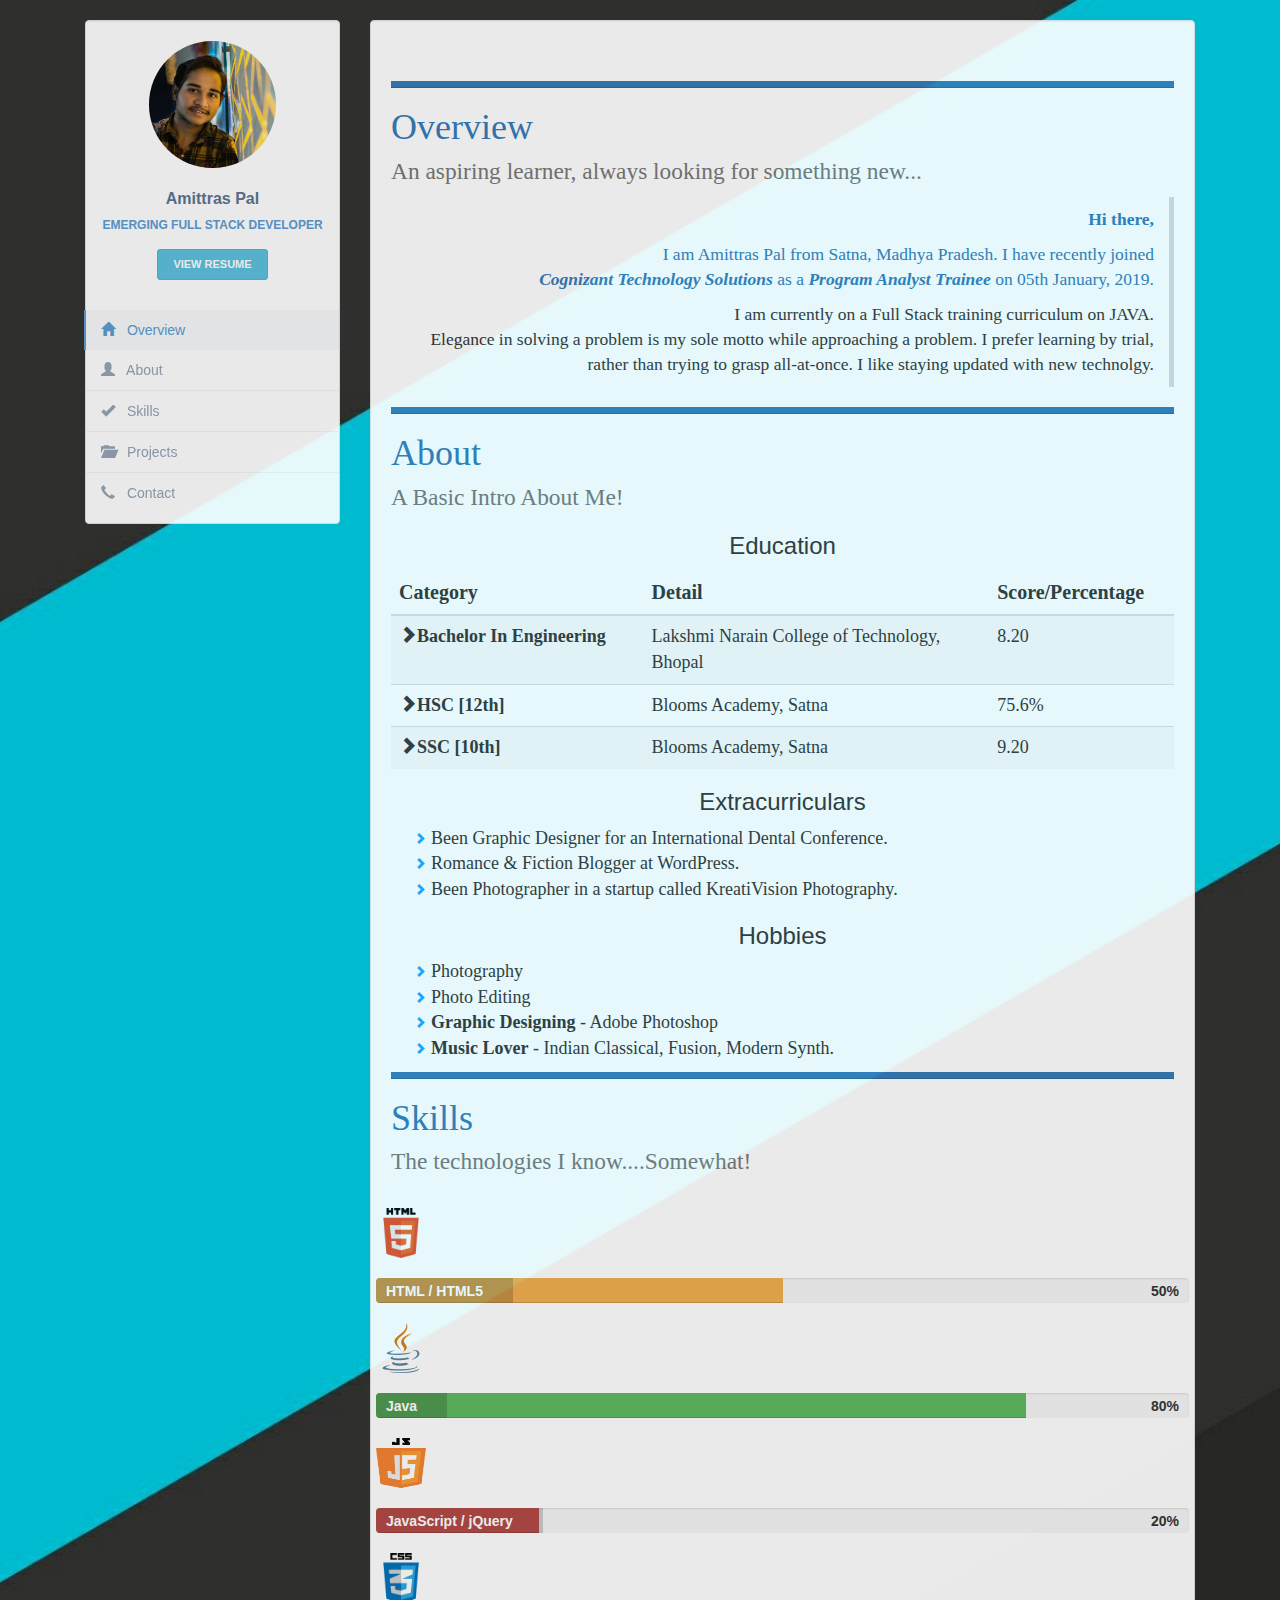
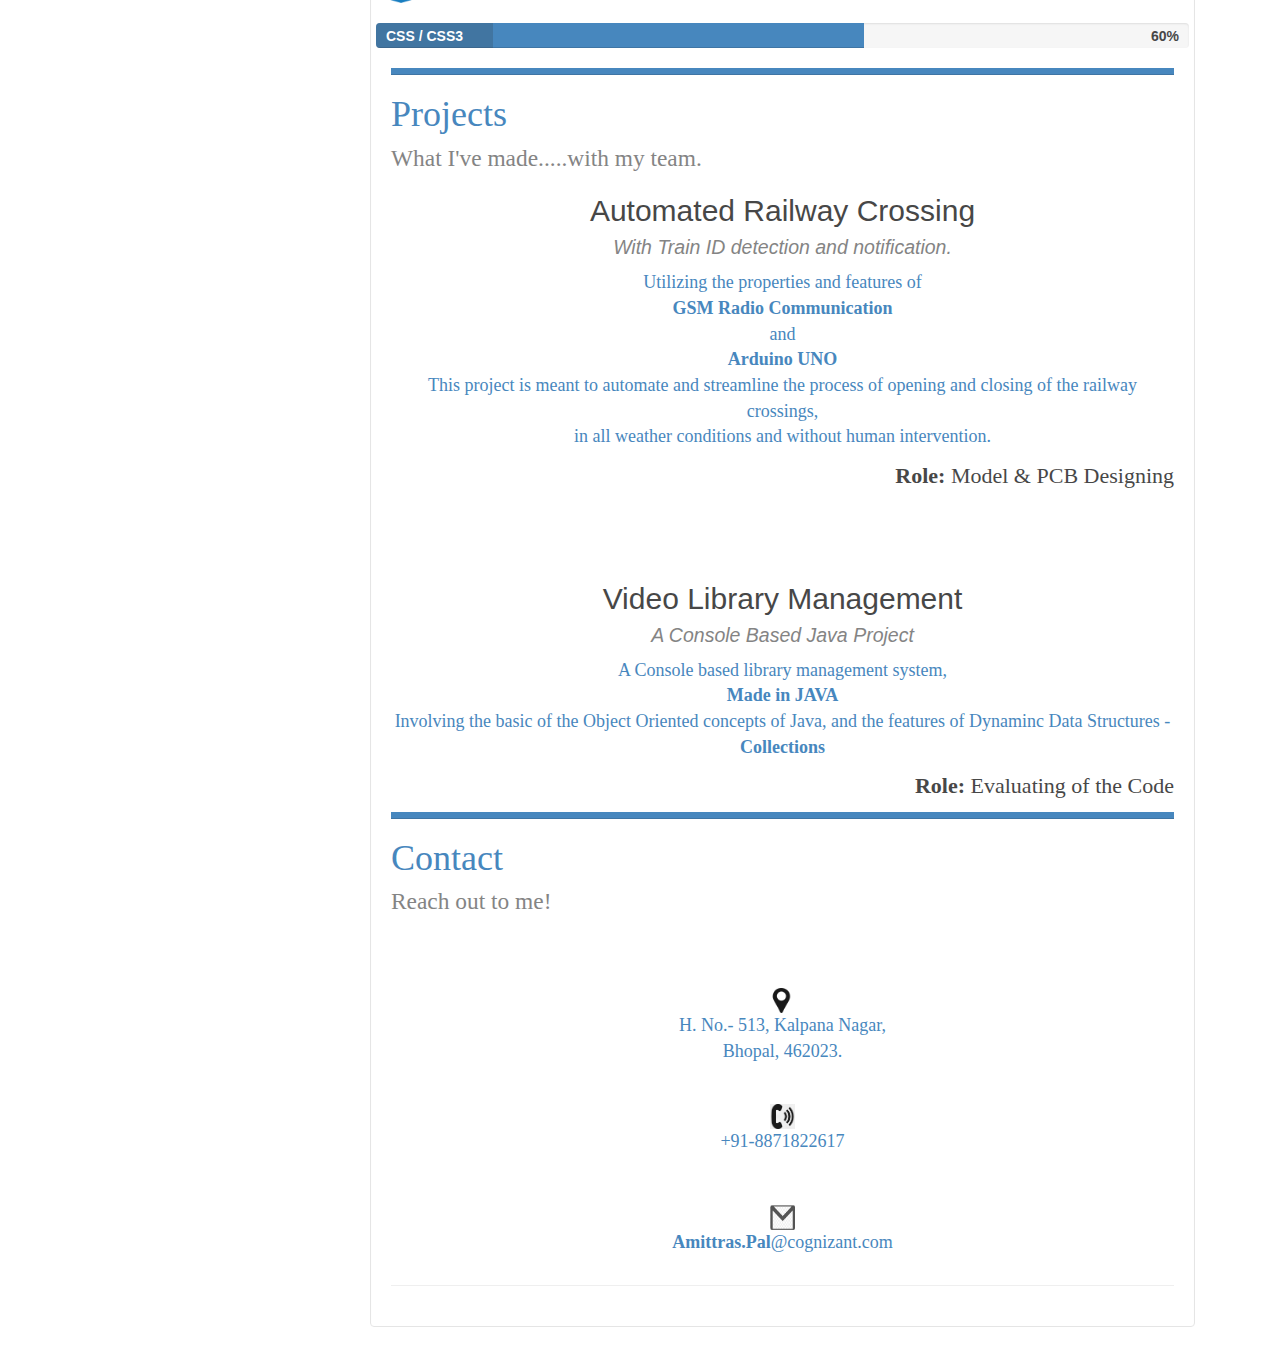
<file: index.html>
<!DOCTYPE html>
<html lang="en">
<head>
  <title>Amittras Pal</title>
  <meta charset="utf-8">
  <meta name="viewport" content="width=device-width, initial-scale=1">
  <link rel="stylesheet" href="https://maxcdn.bootstrapcdn.com/bootstrap/3.4.0/css/bootstrap.min.css">
  <link rel="stylesheet" href="./style/style.css" type="text/css">
  <script src="https://ajax.googleapis.com/ajax/libs/jquery/3.3.1/jquery.min.js"></script>
  <script src="https://maxcdn.bootstrapcdn.com/bootstrap/3.4.0/js/bootstrap.min.js"></script>
</head>

<body>
    <div class="container">
        <div class="row profile">
            <div class="col-md-3 prof sticky">
                <div class="profile-sidebar well">
                    <!-- SIDEBAR USERPIC -->
                    <div class="profile-userpic">
                        <img src="./images/logo.jpg" class="img-responsive" alt="">
                    </div>
                    <!-- END SIDEBAR USERPIC -->
                    <!-- SIDEBAR USER TITLE -->
                    <div class="profile-usertitle">
                        <div class="profile-usertitle-name">
                            Amittras Pal
                        </div>
                        <div class="profile-usertitle-job">
                            Emerging Full Stack Developer
                        </div>
                    </div>
                    <!-- END SIDEBAR USER TITLE -->
                    <!-- SIDEBAR BUTTONS -->
                    <div class="profile-userbuttons">
                        <a href="./CV.pdf" target="_blank">
                            <button type="button" class="btn btn-info btn-sm">View Resume</button>
                        </a>
                    </div>
                    <!-- END SIDEBAR BUTTONS -->
                    <!-- SIDEBAR MENU -->
                    <div class="profile-usermenu">
                        <ul class="nav">
                            <li class="active">
                                <a href="#overview">
                                <i class="glyphicon glyphicon-home"></i>
                                Overview</a>
                            </li>
                            <li>
                                <a href="#about">
                                <i class="glyphicon glyphicon-user"></i>
                                About</a>
                            </li>
                            <li>
                                <a href="#skills">
                                <i class="glyphicon glyphicon-ok"></i>
                                Skills</a>
                            </li>
                            <li>
                                <a href="#projects">
                                <i class="glyphicon glyphicon-folder-open"></i>
                                        Projects</a>
                            </li>
                            <li>
                                <a href="#contact">
                                <i class="glyphicon glyphicon-earphone"></i>
                                Contact</a>
                            </li>
                        </ul>
                    </div>
                    <!-- END MENU -->
                </div>
            </div>


            <div class="col-md-9 prof">
                <div class="profile-content well">
                    <div class="page-header">
                        <div class="progress1">
                            <div class="progress-bar" role="progressbar" style="width: 100%" aria-valuenow="100" aria-valuemin="0" aria-valuemax="100"></div>
                        </div>
                        <h1 class="text-primary" style="font-family: 'Calibri'"><a name="overview"></a>Overview<br><small>An aspiring learner, always looking for something new...</small></h1>
                        <blockquote class="blockquote-reverse">
                            <p class="text-primary" style="font-family: 'Calibri'"><b>Hi there,</b></p>
                            <p class="text-primary" style="font-family: 'Calibri'">I am Amittras Pal from Satna, Madhya Pradesh. I have recently joined<br> <i><b>Cognizant Technology Solutions </b></i>as a <i><b>Program Analyst Trainee</b></i> on 05th January, 2019.
                            </p>
                            <p class="text-basic" style="font-family: 'Calibri'">I am currently on a Full Stack training curriculum on JAVA.<br>Elegance in solving a problem is my sole motto while approaching a problem. I prefer learning by trial, rather than trying to grasp all-at-once. I like staying updated with new technolgy.
                            </p>
                        </blockquote>
                        
                        <div class="progress1">
                            <div class="progress-bar" role="progressbar" style="width: 100%" aria-valuenow="100" aria-valuemin="0" aria-valuemax="100"></div>
                        </div>
                        <h1 class="text-primary" style="font-family: 'Calibri'"><a name="about"></a>About<br><small>A Basic Intro About Me!</small></h1> 

                        <h3 align="middle">Education</h3>
                        <table class="table table-striped">
                            <thead>
                                <tr>
                                    <th style="font-family: 'Calibri'; font-size: 20px">Category</th>
                                    <th style="font-family: 'Calibri'; font-size: 20px">Detail</th>
                                    <th style="font-family: 'Calibri'; font-size: 20px">Score/Percentage</th>
                                </tr>
                            </thead>
                            <tr>
                                <td style="font-family: 'Calibri'; font-size: 18px"><b><i class="glyphicon glyphicon-chevron-right"></i>Bachelor In Engineering</td>
                                <td style="font-family: 'Calibri'; font-size: 18px">Lakshmi Narain College of Technology, <br>Bhopal</td>
                                <td style="font-family: 'Calibri'; font-size: 18px">8.20</td>
                            </tr>
                            <tr>
                                <td style="font-family: 'Calibri'; font-size: 18px"><b><i class="glyphicon glyphicon-chevron-right"></i>HSC [12th]</td>
                                <td style="font-family: 'Calibri'; font-size: 18px">Blooms Academy, Satna</td>
                                <td style="font-family: 'Calibri'; font-size: 18px">75.6%</td>
                            </tr>
                            <tr>
                                <td style="font-family: 'Calibri'; font-size: 18px"><b><i class="glyphicon glyphicon-chevron-right"></i>SSC [10th]</td>
                                <td style="font-family: 'Calibri'; font-size: 18px">Blooms Academy, Satna</td>
                                <td style="font-family: 'Calibri'; font-size: 18px">9.20</td>
                            </tr>
                        </table>

                        <h3 align="middle">Extracurriculars</h3>
                        <ul class="custom-bullet">
                            <li style="font-family: 'Calibri'; font-size: 18px">Been Graphic Designer for an International Dental Conference.</li>
                            <li style="font-family: 'Calibri'; font-size: 18px">Romance & Fiction Blogger at WordPress.</li>
                            <li style="font-family: 'Calibri'; font-size: 18px">Been Photographer in a startup called KreatiVision Photography.</li>
                        </ul>

                        <h3 align="middle">Hobbies</h3>
                        <ul class="custom-bullet">
                            <li style="font-family: 'Calibri'; font-size: 18px">Photography</li>
                            <li style="font-family: 'Calibri'; font-size: 18px">Photo Editing</li>
                            <li style="font-family: 'Calibri'; font-size: 18px"><b>Graphic Designing</b> - Adobe Photoshop</li>
                            <li style="font-family: 'Calibri'; font-size: 18px"><b>Music Lover</b> - Indian Classical, Fusion, Modern Synth.</li>
                        </ul>
                        

                        <div class="progress1">
                            <div class="progress-bar" role="progressbar" style="width: 100%" aria-valuenow="100" aria-valuemin="0" aria-valuemax="100"></div>
                        </div>
                        <h1 class="text-primary" style="font-family: 'Calibri'"><a name="skills"></a>Skills<br><small>The technologies I know....Somewhat!</small></h1>
                        <br>
                        <div class="row" width="80%"> 
                                <img src="./images/html.png" width="50px" height="50px"><br><br>                  
                                <div class="progress">
                                    <div class="progress-bar progress-bar-warning" role="progressbar" aria-valuenow="50" aria-valuemin="0" aria-valuemax="100" style="width: 50%;">
                                        <span class="sr-only">50% Complete</span>
                                    </div>
                                    <span class="progress-type">HTML / HTML5</span>
                                    <span class="progress-completed">50%</span>
                                </div>

                                <img src="./images/java.png" width="50px" height="50px"><br><br>  
                                <div class="progress">
                                    <div class="progress-bar progress-bar-success" role="progressbar" aria-valuenow="80" aria-valuemin="0" aria-valuemax="100" style="width: 80%">
                                        <span class="sr-only">80% Complete (info)</span>
                                    </div>
                                    <span class="progress-type">Java</span>
                                    <span class="progress-completed">80%</span>
                                </div>

                                <img src="./images/js.png" width="50px" height="50px"><br><br>  
                                <div class="progress">
                                    <div class="progress-bar progress-bar-danger" role="progressbar" aria-valuenow="20" aria-valuemin="0" aria-valuemax="100" style="width: 20%">
                                        <span class="sr-only">20% Complete (danger)</span>
                                    </div>
                                    <span class="progress-type">JavaScript / jQuery</span>
                                    <span class="progress-completed">20%</span>
                                </div>

                                <img src="./images/css3.png" width="50px" height="50px"><br><br> 
                                <div class="progress">
                                    <div class="progress-bar progress-bar" role="progressbar" aria-valuenow="60" aria-valuemin="0" aria-valuemax="100" style="width: 60%">
                                        <span class="sr-only">60% Complete (warning)</span>
                                    </div>
                                    <span class="progress-type">CSS / CSS3</span>
                                    <span class="progress-completed">60%</span>
                                </div> 
                        </div>

                        <div class="progress1">
                            <div class="progress-bar" role="progressbar" style="width: 100%" aria-valuenow="100" aria-valuemin="0" aria-valuemax="100"></div>
                        </div>
                        <h1 class="text-primary" style="font-family: 'Calibri'"><a name="projects"></a>Projects<br><small>What I've made.....with my team.</small></h1>
                        <h2 align="middle">Automated Railway Crossing<br><small><i>With Train ID detection and notification.</i></small></h2>
                        <p class="text-primary" style="font-family: 'Calibri'; font-size: 18px" align="middle">Utilizing the properties and features of <br><b>GSM Radio Communication</b><br>and<br>
                            <b>Arduino UNO</b><br>This project is meant to automate and streamline the process of opening and closing of the railway crossings,<br>
                        in all weather conditions and without human intervention.</p>
                        <p class="text-dark" style="font-family: 'Calibri'; font-size: 22px" align="right"><b>Role: </b>Model & PCB Designing</p>
                            <br><br><br>
                        <h2 align="middle">Video Library Management<br><small><i>A Console Based Java Project</i></small></h2>
                        <p class="text-primary" style="font-family: 'Calibri'; font-size: 18px" align="middle">A Console based library management system,<br><b>Made in JAVA</b><br>
                            Involving the basic of the Object Oriented concepts of Java, and the features of Dynaminc Data Structures - <b>Collections</b></p>
                            <p class="text-dark" style="font-family: 'Calibri'; font-size: 22px" align="right"><b>Role: </b>Evaluating of the Code</p>

                        <div class="progress1">
                            <div class="progress-bar" role="progressbar" style="width: 100%" aria-valuenow="100" aria-valuemin="0" aria-valuemax="100"></div>
                        </div>
                        <h1 class="text-primary" style="font-family: 'Calibri'"><a name="contact"></a>Contact<br><small>Reach out to me!</small></h1><br><br><br>
                        <div align="middle">
                            <dl>
                                <dt><img src="./images/loc.png" width="25px" height="25px"></dt>
                                <dd class="text-primary" style="font-family: 'Calibri'; font-size: 18px">H. No.- 513, Kalpana Nagar,<br>Bhopal, 462023.</dd><br><br>
                                <dt><img src="./images/phone.png" width="25px" height="25px"></dt>
                                <dd><p class="text-primary" style="font-family: 'Calibri'; font-size: 18px">+91-8871822617</p></dd><br><br>
                                <dt><img src="./images/mail.png" width="25px" height="25px"></dt>
                                <dd><p class="text-primary" style="font-family: 'Calibri'; font-size: 18px"><b>Amittras.Pal</b>@cognizant.com</p></dd>
                            </dl>
                        </div>

                        
                    </div>
                </div>
            </div>
        </div>
    </div>
</body>
</file>
<file: style/style.css>
html {
    scroll-behavior: smooth;
  }

body {
    background-image: url("../images/bg2.jpg");
    background-repeat: no-repeat;
    background-attachment: fixed;
  }

  /* Profile container */
  .profile {
    margin: 20px 0;
  }
  
  /* Profile sidebar */
  .profile-sidebar {
    padding: 20px 0 10px 0;
    background: #fff;
  }
  
  .profile-userpic img {
    float: none;
    margin: 0 auto;
    width: 50%;
    height: 50%;
    -webkit-border-radius: 50% !important;
    -moz-border-radius: 50% !important;
    border-radius: 50% !important;
  }
  
  .profile-usertitle {
    text-align: center;
    margin-top: 20px;
  }
  
  .profile-usertitle-name {
    color: #5a7391;
    font-size: 16px;
    font-weight: 600;
    margin-bottom: 7px;
  }
  
  .profile-usertitle-job {
    text-transform: uppercase;
    color: #5b9bd1;
    font-size: 12px;
    font-weight: 600;
    margin-bottom: 15px;
  }
  
  .profile-userbuttons {
    text-align: center;
    margin-top: 10px;
  }
  
  .profile-userbuttons .btn {
    text-transform: uppercase;
    font-size: 11px;
    font-weight: 600;
    padding: 6px 15px;
    margin-right: 5px;
  }
  
  .profile-userbuttons .btn:last-child {
    margin-right: 0px;
  }
      
  .profile-usermenu {
    margin-top: 30px;
  }
  
  .profile-usermenu ul li {
    border-bottom: 1px solid #f0f4f7;
  }
  
  .profile-usermenu ul li:last-child {
    border-bottom: none;
  }
  
  .profile-usermenu ul li a {
    color: #93a3b5;
    font-size: 14px;
    font-weight: 400;
  }
  
  .profile-usermenu ul li a i {
    margin-right: 8px;
    font-size: 14px;
  }
  
  .profile-usermenu ul li a:hover {
    background-color: #fafcfd;
    color: #5b9bd1;
  }
  
  .profile-usermenu ul li.active {
    border-bottom: none;
  }
  
  .profile-usermenu ul li.active a {
    color: #5b9bd1;
    background-color: #f6f9fb;
    border-left: 2px solid #5b9bd1;
    margin-left: -2px;
  }
  
  /* Profile Content */
  .profile-content {
    padding: 20px;
    background: #fff;
    min-height: 460px;
  }

  div.prof:hover{
    opacity: 1;
    transition: 0.5s;
  }
  div.prof{
      opacity: 0.9;
      transition: 0.5s;
  }
  .custom-bullet li {
    display: block;
}

  div.sticky
  {
    position: -webkit-sticky;
    position: sticky;
    top: 20px;
  }

.custom-bullet li:before
{
    /*Using a Bootstrap glyphicon as the bullet point*/
    content: "\e080";
    font-family: 'Glyphicons Halflings';
    font-size: 12px;
    float: left;
    margin-top: 4px;
    margin-left: -17px;
    color: rgb(32, 166, 255);
}
.top-left {
    position: absolute;
    top: 8px;
    left: 16px;
  }

.progress {
    position: relative;
	height: 25px;
}
.progress > .progress-type {
	position: absolute;
	left: 0px;
	font-weight: 800;
	padding: 3px 30px 2px 10px;
	color: rgb(255, 255, 255);
	background-color: rgba(25, 25, 25, 0.2);
}
.progress > .progress-completed {
	position: absolute;
	right: 0px;
	font-weight: 800;
	padding: 3px 10px 2px;
}



.box {
    position:relative;
    width: 240px;
    height:100px;
    box-sizing:border-box;
    text-align:center;
    margin:0 10px;
    background:#e0e0e0;
    overflow:hidden;
    border-radius:4px;
    box-shadow:0 0 0 2px rgba(0,7,10,1);
}
.box .icon {
    width:100%;
    height:100%;
    background:#e0e0e0;
    transition: 0.5s;
}
.box .icon .fa {
    font-size: 4em;
    line-height:100px;
    color: #e0e0e0;
}
.box:hover .icon {
    transform:scale(0);
}
.box .details {
    position:absolute;
    top:0;
    left:0;
    width:100%;
    height:100%;
    background:#03a9f4;
    transition:0.5s;
    transform:scale(2);
    opacity:0;
}
.box:hover .details {
    transform:scale(1);
    opacity:1;
}
.box .details h3 {
    margin:0;
    padding:0;
    line-height:100px;
    font-size:24px;
    color:#fff;
}
.box .details:nth-child(2) .details {
    background:#e91e63;
}
.box .details:nth-child(2) .details {
    background:#607d8b;
}

.progress1 {
  height: 7px;
  border-radius: 0;
  background: #DDD;
  margin-bottom: 20px;
}
</file>
